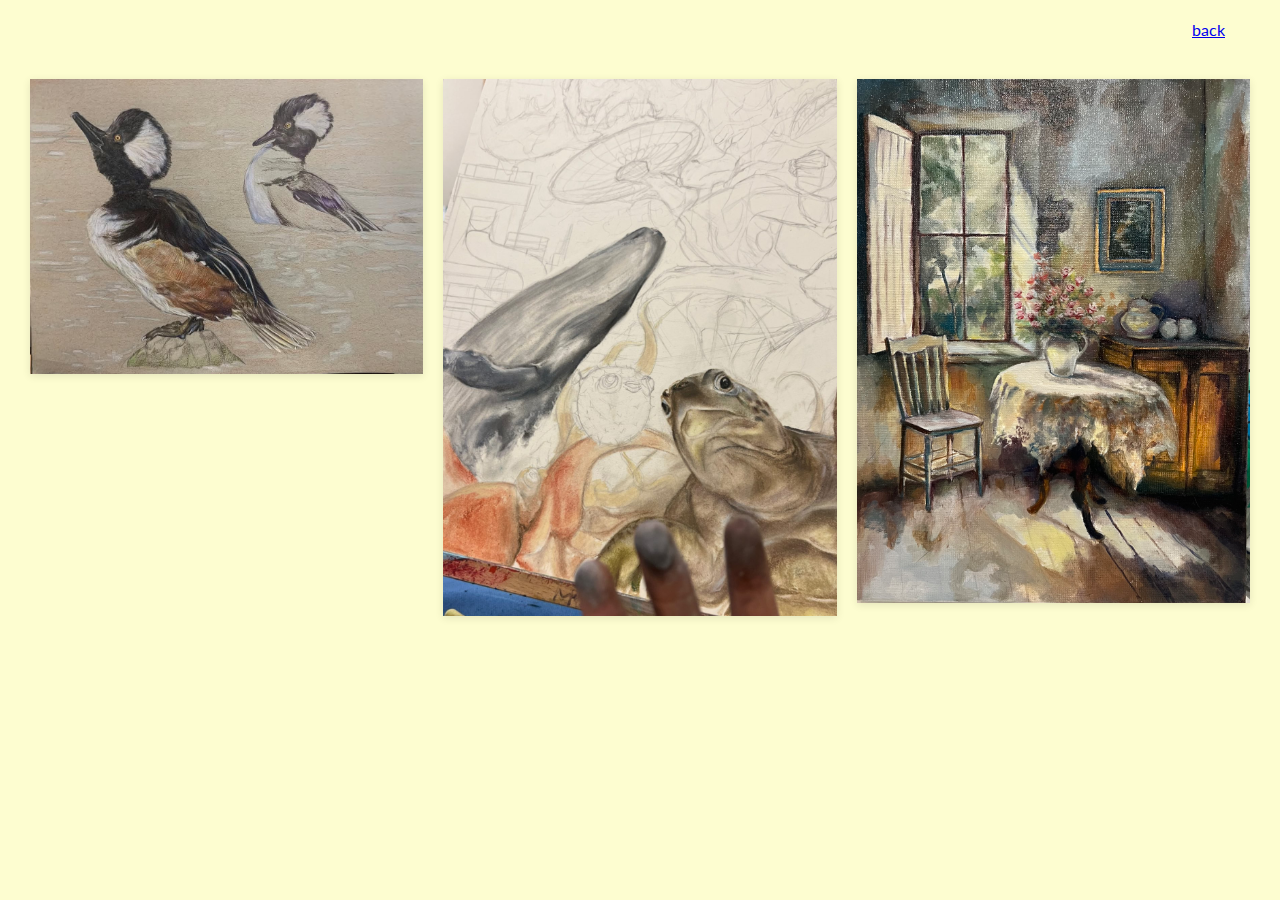
<file: art_portfolio.html>
<!DOCTYPE html>
<html>
<head>
  <link href="https://fonts.googleapis.com/css2?family=Bitter:ital,wght@0,100..900;1,100..900&family=Dosis:wght@200..800&display=swap" rel="stylesheet">
  <link href="https://fonts.googleapis.com/css2?family=Bitter:ital,wght@0,100..900;1,100..900&family=Dosis:wght@200..800&family=Lato:ital,wght@0,100;0,300;0,400;0,700;0,900;1,100;1,300;1,400;1,700;1,900&display=swap" rel="stylesheet">
  <link rel="stylesheet" href="styles.css">
  <body class="change-background">
    <nav>
  <ul>
    <li><a href="projects.html">back</a><li>
    
  </ul>
  </nav>
  <title>Art Portfolio</title>
  <div class="gallery">
      <img src="images/artportfolio/art1.jpg" alt="Illustration 1">
      <img src="images/artportfolio/art2.jpg" alt="Illustration 2">
      <img src="images/artportfolio/art3.jpg" alt="Illustration 3">
  </div>
  </body>
</head>
</html>
</file>
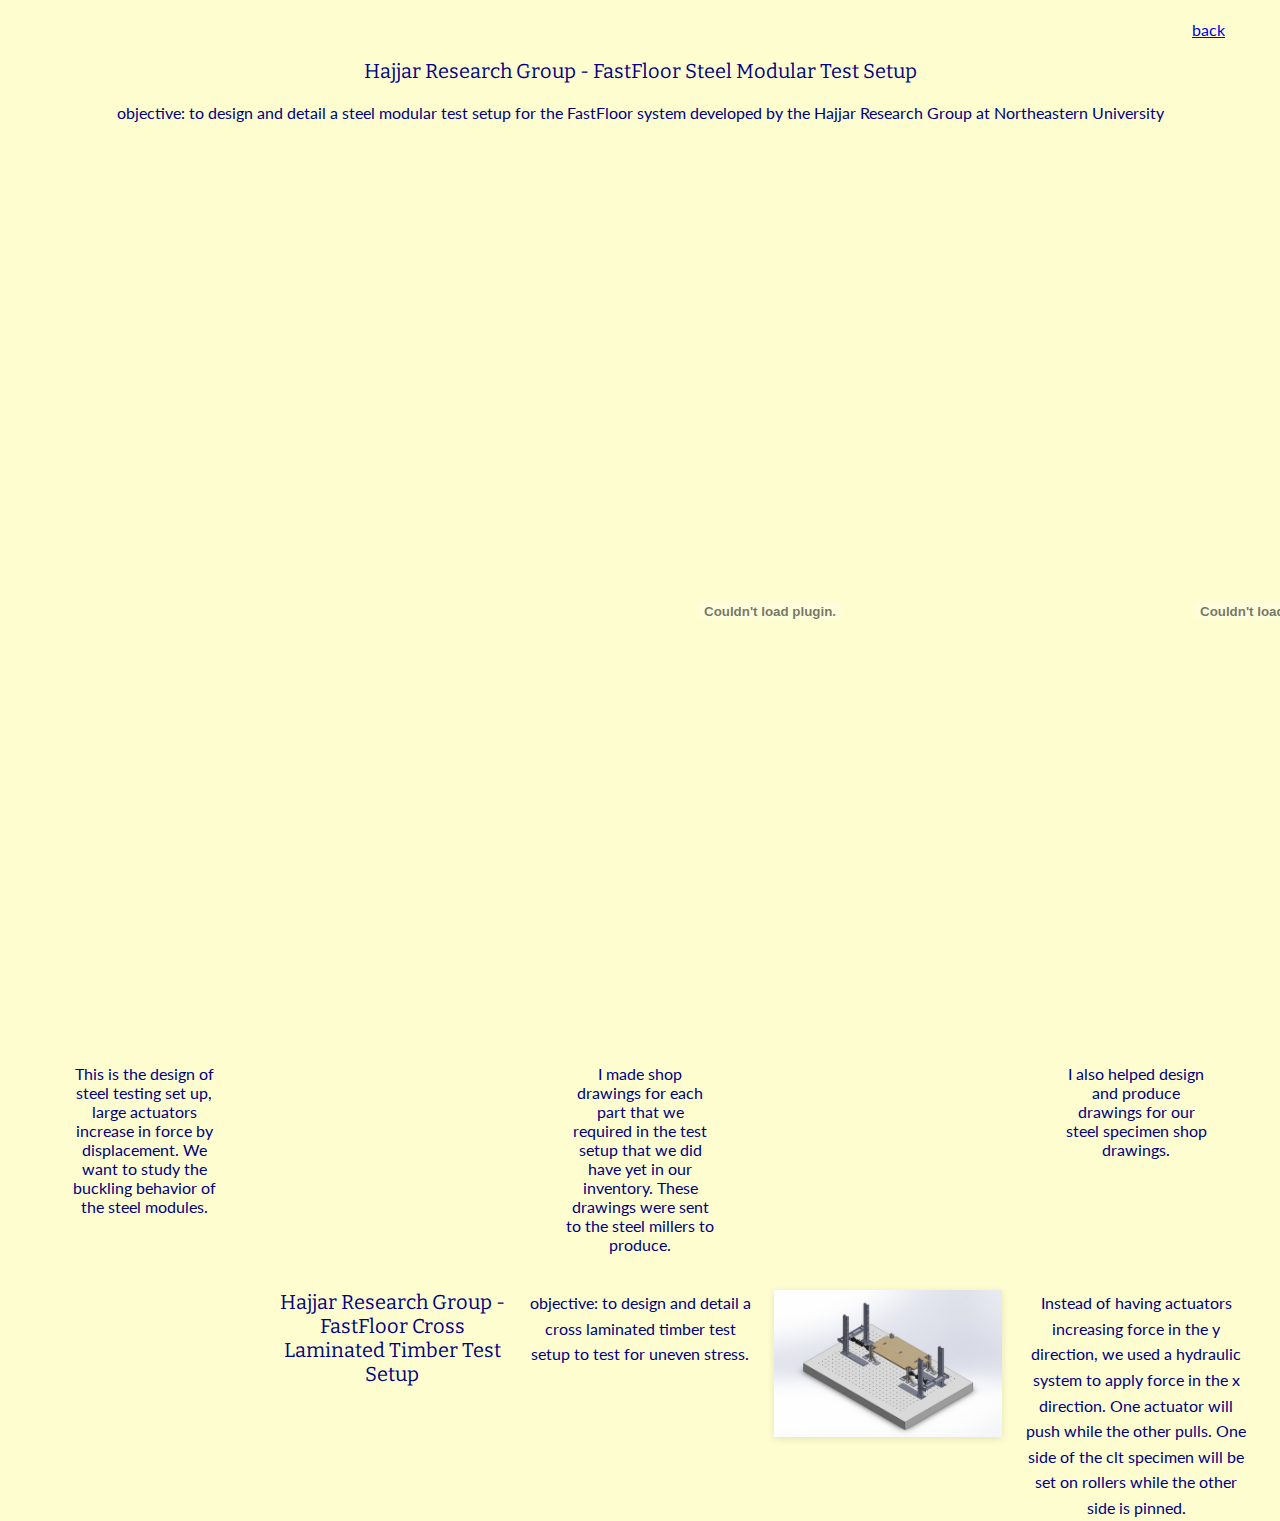
<file: hajjar.html>
<!DOCTYPE html>
<html>
<head>
  <link href="https://fonts.googleapis.com/css2?family=Roboto:wght@100..900&family=Bitter:wght@100..900&family=Dosis:wght@200..800&family=Lato:wght@100..900&display=swap" rel="stylesheet">
  <link rel="stylesheet" href="styles.css">
  <body class="change-background">

    <nav>
  <ul>
    <li><a href="index.html">back</a><li>
    
  </ul>
  </nav>
  <title>Hajjar Research Group</title>
  <h2>Hajjar Research Group - FastFloor Steel Modular Test Setup</h2>
  <p>objective: to design and detail a steel modular test setup for the FastFloor system developed by the Hajjar Research Group at Northeastern University</p>
  <div class="gallery">
    <figure>
        <embed src= "images/hajjar/Drawing_FastFloor_Installation_Setup.pdf" type="application/pdf" width="1400" height ="900">
        <figcaption>This is the design of steel testing set up, large actuators increase in force by displacement. We want to study the buckling behavior of the steel modules.</figcaption>
    </figure>
    
    <div class="doublespacer"></div>

     <figure>
        <embed src= "images/hajjar/FASTFLOORFINALDRAWINGS.pdf" type="application/pdf" width="1400" height ="900">
        <figcaption>I made shop drawings for each part that we required in the test setup that we did have yet in our inventory. These drawings were sent to the steel millers to produce.</figcaption>
    </figure>
    
    <div class="doublespacer"></div>

     <figure>
        <embed src= "images/hajjar/SpeciemenDetailDrawing.pdf" type="application/pdf" width="1400" height ="900">
        <figcaption>I also helped design and produce drawings for our steel specimen shop drawings.</figcaption>
    </figure>
    
    <div class="doublespacer"></div>

  <h2>Hajjar Research Group - FastFloor Cross Laminated Timber Test Setup</h2>
  <p>objective: to design and detail a cross laminated timber test setup to test for uneven stress.</p>
  <img src="images/hajjar/isometric.jpg" alt="isometric view of CLT test setup">
  <p> Instead of having actuators increasing force in the y direction, we used a hydraulic system to apply force in the x direction. One actuator will push while the other pulls. One side of the clt specimen will be set on rollers while the other side is pinned.</p>
    
  </div>
  </body>
</head>
</html>
</file>
<file: styles.css>
/* Global styles */
body {
  font-family: 'Lato', sans-serif;
  color: navy;
  text-align: center;
  margin: 0;
  padding: 0 30px;
  background-color: #fdfdd0;
}

h1 {
  font-family: 'Bitter', serif;
  text-align: center;
  font-size: 48px;
  font-weight: 600;
}

h2 {
  font-family: 'Bitter', sans-serif;
  text-align: center;
  font-weight: 400;
  font-size: 20px;
  margin-top: 0;
}

p {
  font-family: 'Lato', sans-serif;
  text-align: center;
  font-size: 16px;
  line-height: 1.6;
  margin: 0 auto;
}
.spacer {
  height: 200px; 
}
/* Navigation style for home page */
nav {
  display: flex;
  justify-content: flex-end;
  padding: 20px 0;
}

nav ul {
  list-style: none;
  display: flex;
  gap: 25px;
  margin: 0;
  padding: 0;
}

.nav-button {
  text-decoration: none;
  color: navy;
  font-family: 'Lato', sans-serif;
  font-weight: 500;
}

nav a:hover {
  color: #dfb3d7;
  text-decoration: underline;
  padding: 5px 10px;
  border-radius: 5px;
}

/* navigation style for projects page */




/* Gallery styles */
.gallery {
  display: grid;
  grid-template-columns: repeat(auto-fit, minmax(200px, 1fr));
  gap: 20px;
  margin-top: 20px;
}

.gallery img {
  width: 100%;
  height: auto;
  border-radius: 0;
  box-shadow: 0 2px 8px rgba(0, 0, 0, 0.1);
  transition: transform 0.2s ease-in-out;
}

.gallery img:hover {
  transform: scale(1.05);
}

/*about me page*/

/*images */.image_gallery {
  display: grid;
  grid-template-columns: repeat(auto-fit, minmax(200px, 1fr));
  gap: 60px 40px;
  padding: 40px;
  position: relative;
}

.image_gallery figure {
  margin: 0;
  width: 100%;
  position: relative;
  transform: translateY(var(--y-offset, 0px));
}

.image_gallery img {
  width: 100%;
  height: auto;
  display: block;
  border-radius: 4px;
  box-shadow: 0 4px 10px rgba(0,0,0,0.1);
}

.image_gallery figcaption {
  text-align: center;
  margin-top: 8px;
  font-size: 14px;
  color: #444;
}

/* Add random vertical offsets to create "arbitrary" placement */
.image_gallery figure:nth-child(3n) {
  --y-offset: -80px;
}
.image_gallery figure:nth-child(4n) {
  --y-offset: 40px;
}
.image_gallery figure:nth-child(5n) {
  --y-offset: -20px;
}
</file>
